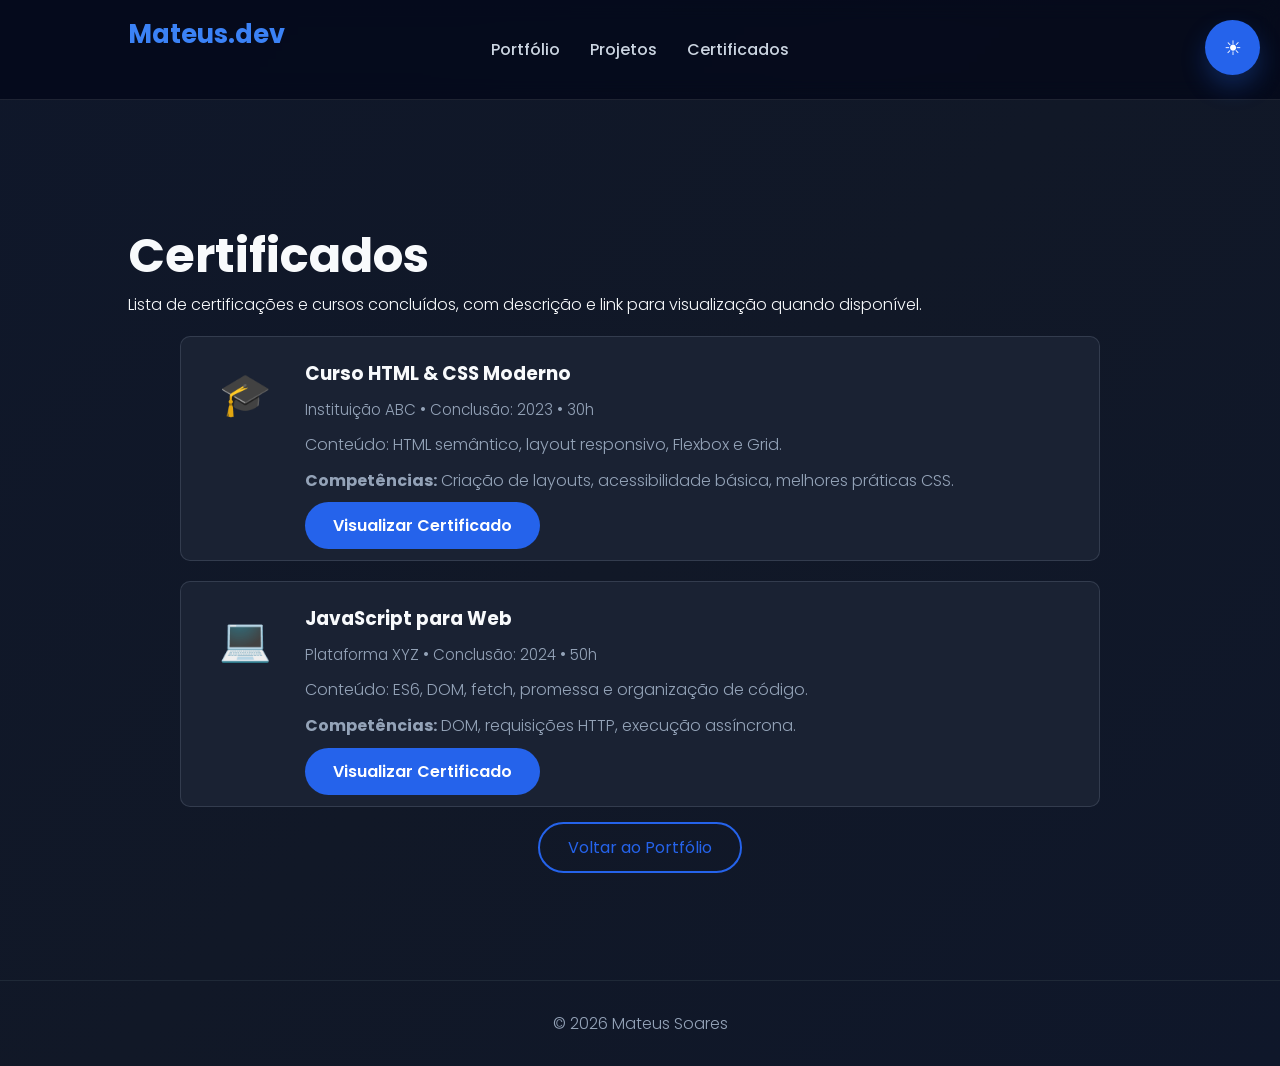
<file: certificados.html>
<!doctype html>
<html lang="pt-BR">
  <head>
    <meta charset="utf-8" />
    <meta name="viewport" content="width=device-width,initial-scale=1" />
    <title>Certificados — Mateus Soares</title>
    <link
      href="https://fonts.googleapis.com/css2?family=Poppins:wght@300;400;600;700&display=swap"
      rel="stylesheet"
    />
    <link rel="stylesheet" href="style.css" />
  </head>
  <body>
    <header>
      <nav>
        <h2 class="logo">Mateus<span>.dev</span></h2>
        <ul>
          <li><a href="index.html">Portfólio</a></li>
          <li><a href="index.html#projetos">Projetos</a></li>
          <li><a href="#certificados-list">Certificados</a></li>
        </ul>
        <button id="themeToggle" aria-label="Alternar tema">☀</button>
      </nav>
    </header>

    <main>
      <section id="certificados-list" class="reveal">
        <h1>Certificados</h1>
        <p>
          Lista de certificações e cursos concluídos, com descrição e link para
          visualização quando disponível.
        </p>

        <div class="cert-grid">
          <article class="cert-card">
            <div class="cert-card-left">
              <div class="cert-icon">🎓</div>
            </div>
            <div class="cert-card-right">
              <h3>Curso HTML & CSS Moderno</h3>
              <p class="cert-meta">Instituição ABC • Conclusão: 2023 • 30h</p>
              <p class="cert-desc">
                Conteúdo: HTML semântico, layout responsivo, Flexbox e Grid.
              </p>
              <p class="cert-skills">
                <strong>Competências:</strong> Criação de layouts,
                acessibilidade básica, melhores práticas CSS.
              </p>
              <div class="cert-actions">
                <a href="#" class="btn" target="_blank">Visualizar Certificado</a>
              </div>
            </div>
          </article>

          <article class="cert-card">
            <div class="cert-card-left">
              <div class="cert-icon">💻</div>
            </div>
            <div class="cert-card-right">
              <h3>JavaScript para Web</h3>
              <p class="cert-meta">Plataforma XYZ • Conclusão: 2024 • 50h</p>
              <p class="cert-desc">
                Conteúdo: ES6, DOM, fetch, promessa e organização de código.
              </p>
              <p class="cert-skills">
                <strong>Competências:</strong> DOM, requisições HTTP, execução
                assíncrona.
              </p>
              <div class="cert-actions">
                <a href="#" class="btn" target="_blank">Visualizar Certificado</a>
              </div>
            </div>
          </article>
        </div>

        <div style="text-align: center; margin-top: 28px">
          <a href="index.html" class="btn-outline">Voltar ao Portfólio</a>
        </div>
      </section>
    </main>

    <footer>
      <p>© 2026 Mateus Soares</p>
    </footer>

    <button id="scrollTopBtn" aria-label="Voltar ao topo">↑</button>
    <script src="script.js"></script>
  </body>
</html>
</file>
<file: style.css>
/* ================= RESET ================= */

*{
  margin:0;
  padding:0;
  box-sizing:border-box;
  font-family:'Poppins',sans-serif;
}

:root{
  --accent:#3b82f6;
  --accent-strong:#2563eb;
  --bg-dark:#0f172a;
  --bg-dark-soft:#111827;
  --text-dark:#f8fafc;
  --text-dark-muted:#94a3b8;
  --surface-dark:#1a2233;
  --surface-dark-border:rgba(148,163,184,.2);
  --bg-light:#f8fafc;
  --bg-light-soft:#ffffff;
  --text-light:#111827;
  --text-light-muted:#334155;
  --surface-light:#ffffff;
  --surface-light-border:rgba(15,23,42,.12);
}

html{
  scroll-behavior:smooth;
}

/* ================= BODY ================= */

body{
  background:linear-gradient(135deg,var(--bg-dark),var(--bg-dark-soft),var(--bg-dark));
  color:var(--text-dark);
  transition:background .3s ease,color .3s ease;
}

body.light-mode{
  background:linear-gradient(135deg,var(--bg-light),var(--bg-light-soft),#eef2ff);
  color:var(--text-light);
}

/* ================= SECTIONS ================= */

section{
  padding:120px 10%;
}

section:nth-of-type(even){
  background:rgba(255,255,255,.02);
}

body.light-mode section:nth-of-type(even){
  background:rgba(15,23,42,.03);
}

/* ================= TYPOGRAPHY ================= */

h1{font-size:3rem;font-weight:700;}
h2{font-size:2rem;margin-bottom:30px;color:var(--accent);}

p{
  font-weight:300;
  line-height:1.6;
}

/* ================= HEADER ================= */

header{
  position:sticky;
  top:0;
  left:0;
  width:100%;
  padding:15px 10%;
  display:flex;
  justify-content:space-between;
  align-items:center;
  backdrop-filter:blur(10px);
  background:rgba(2,6,23,.7);
  border-bottom:1px solid rgba(255,255,255,.1);
  transition:transform .3s ease,background .3s ease;
  z-index:1000;
}

header.hide{
  transform:translateY(-120%);
}

body.light-mode header{
  background:rgba(255,255,255,.92);
  border-bottom:1px solid rgba(0,0,0,.1);
}

nav{
  width:100%;
  display:grid;
  grid-template-columns:1fr auto 1fr;
  align-items:center;
  gap:20px;
}

.logo{
  font-size:1.6rem;
  font-weight:700;
  justify-self:start;
}

.logo span{
  color:var(--accent);
}

/* ================= NAV ================= */

nav ul{
  display:flex;
  list-style:none;
  align-items:center;
  justify-self:center;
  gap:30px;
  margin:0;
  padding:0;
}

nav ul li a{
  text-decoration:none;
  color:#cbd5e1;
  font-weight:500;
  transition:color .3s ease;
  position:relative;
}

nav ul li a::after{
  content:"";
  position:absolute;
  left:0;
  bottom:-6px;
  width:100%;
  height:2px;
  transform:scaleX(0);
  transform-origin:left;
  background:var(--accent);
  transition:transform .3s ease;
}

nav ul li a:hover{
  color:var(--accent);
}

nav ul li a:hover::after{
  transform:scaleX(1);
}

body.light-mode nav ul li a{
  color:var(--text-light);
}

/* ================= HERO ================= */

.hero{
  min-height:calc(100vh - 86px);
  padding:0 10%;
  display:flex;
  justify-content:center;
  align-items:center;
  text-align:center;
}

.hero h1{
  font-size:3.5rem;
  margin-bottom:10px;
}

.hero h3{
  font-size:1.5rem;
  margin-bottom:20px;
}

.highlight{
  background:linear-gradient(120deg,var(--accent),#60a5fa);
  -webkit-background-clip:text;
  background-clip:text;
  -webkit-text-fill-color:transparent;
}

.hero p{
  max-width:600px;
  margin:auto;
  margin-bottom:30px;
  color:var(--text-dark-muted);
}

body.light-mode .hero p{
  color:var(--text-light-muted);
}

/* ================= BUTTONS ================= */

.buttons{
  display:flex;
  justify-content:center;
  gap:20px;
}

.btn,
.btn-outline{
  padding:12px 28px;
  border-radius:30px;
  text-decoration:none;
  transition:all .3s ease;
}

.btn{
  background:var(--accent-strong);
  color:#fff;
  font-weight:600;
}

.btn:hover{
  transform:translateY(-3px);
  box-shadow:0 12px 28px rgba(37,99,235,.35);
}

.btn-outline{
  border:2px solid var(--accent-strong);
  color:var(--accent-strong);
}

.btn-outline:hover{
  background:var(--accent-strong);
  color:#fff;
}

/* ================= FLOAT BUTTONS ================= */

#themeToggle,
#scrollTopBtn{
  position:fixed;
  width:55px;
  height:55px;
  border-radius:50%;
  border:none;
  background:var(--accent-strong);
  color:#fff;
  cursor:pointer;
  z-index:5000;
  transition:transform .3s ease,background .3s ease;
  box-shadow:0 12px 24px rgba(37,99,235,.28);
}

#themeToggle{
  top:20px;
  right:20px;
  font-size:20px;
}

#scrollTopBtn{
  bottom:30px;
  right:30px;
  font-size:20px;
  display:none;
}

#themeToggle:hover,
#scrollTopBtn:hover{
  transform:scale(1.08);
}

/* ================= CARDS ================= */

.skills-grid,
.grid{
  display:flex;
  justify-content:center;
  gap:30px;
  flex-wrap:wrap;
  margin-top:40px;
}

.skill-card{
  background:var(--surface-dark);
  border:1px solid var(--surface-dark-border);
  width:180px;
  height:180px;
  display:flex;
  align-items:center;
  justify-content:center;
  border-radius:15px;
  font-weight:600;
  transition:.3s;
}

.skill-card:hover{
  transform:translateY(-8px);
  box-shadow:0 15px 30px rgba(59,130,246,.2);
}

body.light-mode .skill-card{
  background:var(--surface-light);
  border:1px solid var(--surface-light-border);
}

/* ================ PROJETOS - CONTAINER (declaração única) ================ */
.projetos-container{
  display:flex;
  gap:20px;
  flex-wrap:wrap;
  justify-content:center;
  margin-top:20px;
}

.projeto-card{
  background:var(--surface-dark);
  border:1px solid var(--surface-dark-border);
  width:320px;
  padding:20px;
  border-radius:15px;
  transition:.3s;
}

.projeto-card img{
  width:100%;
  height:180px;
  object-fit:cover;
  border-radius:10px;
  margin-bottom:15px;
}

.projeto-card:hover{
  transform:translateY(-8px);
  box-shadow:0 22px 40px rgba(2,6,23,.45);
}

body.light-mode .projeto-card{
  background:var(--surface-light);
  border:1px solid var(--surface-light-border);
}

.projeto-card p{
  color:var(--text-dark-muted);
  margin-bottom:18px;
}

body.light-mode .projeto-card p{
  color:var(--text-light-muted);
}

.projeto-card .buttons{
  justify-content:flex-start;
  margin-top:10px;
}

/* ================= CONTACT ================= */

.contato-info{
  display:flex;
  justify-content:center;
  flex-wrap:wrap;
  gap:12px;
}

.contato-info p{
  margin:0;
}

.contato-info a{
  display:inline-flex;
  align-items:center;
  gap:8px;
  text-decoration:none;
  color:var(--text-dark);
  border:1px solid var(--surface-dark-border);
  background:rgba(148,163,184,.08);
  border-radius:999px;
  padding:10px 16px;
  transition:.3s ease;
}

.contato-info a:hover{
  transform:translateY(-3px);
  border-color:rgba(59,130,246,.55);
  background:var(--accent-strong);
  color:#fff;
}

body.light-mode .contato-info a{
  color:var(--text-light);
  background:#fff;
  border:1px solid var(--surface-light-border);
}

/* CORREÇÃO DO BUG: no hover, no light mode, o texto ficava branco sobre
   fundo branco. Agora o fundo também muda para o accent no hover. */
body.light-mode .contato-info a:hover{
  color:#fff;
  background:var(--accent-strong);
  border-color:var(--accent-strong);
}

/* ================ PROJETOS E TAGS ================ */
.projeto-desc{color:var(--text-dark-muted);margin:12px 0 18px;}
.projeto-tech{display:flex;gap:8px;flex-wrap:wrap;margin-bottom:12px}
.tag{display:inline-block;padding:6px 10px;border-radius:999px;background:rgba(59,130,246,.08);color:var(--accent);font-weight:600;border:1px solid rgba(59,130,246,.12);font-size:.9rem}
body.light-mode .tag{background:rgba(37,99,235,.06);color:var(--accent-strong)}

/* ================ ESTATÍSTICAS ================ */
.stats-grid{display:flex;gap:20px;justify-content:center;flex-wrap:wrap;margin-top:20px}
.stat-card{background:var(--surface-dark);border:1px solid var(--surface-dark-border);padding:22px;border-radius:12px;min-width:160px;text-align:center}
.stat-value{font-size:2rem;font-weight:700;color:var(--accent)}
.stat-label{color:var(--text-dark-muted);margin-top:6px}
body.light-mode .stat-card{background:var(--surface-light);border:1px solid var(--surface-light-border)}

/* ================ CERTIFICADOS ================ */
.cert-info h3{margin-bottom:6px}
.cert-meta{color:var(--text-dark-muted);font-size:.95rem;margin:0}
.cert-desc{color:var(--text-dark-muted);margin:0}
.cert-skills{color:var(--text-dark-muted);margin:0}
.cert-icon{font-size:48px}
.cert-actions{margin-top:10px}

/* CTA para acessar a página de certificados */
.cert-cta{display:flex;justify-content:center;margin-top:20px}
.cert-cta-card{background:var(--surface-dark);border:1px solid var(--surface-dark-border);padding:22px;border-radius:12px;max-width:760px;text-align:center;display:flex;flex-direction:column;gap:12px;align-items:center}
body.light-mode .cert-cta-card{background:var(--surface-light);border:1px solid var(--surface-light-border)}

/* ================= ANIMATIONS ================= */

.reveal{
  opacity:0;
  transform:translateY(40px);
  transition:.6s ease;
}

.reveal.show{
  opacity:1;
  transform:translateY(0);
}

/* ================= FOOTER ================= */

footer{
  text-align:center;
  padding:30px;
  border-top:1px solid #1f2937;
  color:var(--text-dark-muted);
}

body.light-mode footer{
  border-top:1px solid var(--surface-light-border);
  color:var(--text-light-muted);
}

a:focus-visible,
button:focus-visible{
  outline:2px solid var(--accent);
  outline-offset:3px;
}

/* ================= RESPONSIVE ================= */

@media (max-width:768px){
  nav{
    display:flex;
    flex-wrap:wrap;
    justify-content:center;
  }

  nav ul{
    flex-wrap:wrap;
    justify-content:center;
    gap:10px 16px;
  }

  nav ul li{
    margin-left:0;
  }

  section{
    padding:90px 6%;
  }

  .hero{
    min-height:calc(100vh - 120px);
    padding:0 6%;
  }

  .hero h1{
    font-size:2.4rem;
  }

  .buttons{
    flex-wrap:wrap;
  }

  #themeToggle,
  #scrollTopBtn{
    width:48px;
    height:48px;
    font-size:18px;
  }
}

@media (prefers-reduced-motion:reduce){
  *,
  *::before,
  *::after{
    animation:none !important;
    transition:none !important;
    scroll-behavior:auto !important;
  }
}

/* ================ PÁGINA DE PROJETO ================ */
.project-banner{padding:80px 10%;background:linear-gradient(90deg,rgba(37,99,235,.12),rgba(96,165,250,.06));margin-bottom:10px}
.project-banner h1{font-size:2.4rem;color:var(--text-dark);margin-bottom:6px}
.project-sub{color:var(--text-dark-muted)}
.project-content .project-layout{display:flex;gap:30px;align-items:flex-start;justify-content:center;padding:20px 10%}
.project-gallery img{width:100%;border-radius:10px;margin-bottom:10px}
.project-gallery{max-width:420px}
.project-details{max-width:720px}
.gallery-row{display:flex;gap:8px}
.gallery-row img{width:50%;height:90px;object-fit:cover;border-radius:8px}

/* ================ CERTIFICADOS - LAYOUT ================ */
.cert-grid{display:flex;gap:20px;flex-wrap:wrap;margin-top:18px;justify-content:center}
.cert-card{display:flex;gap:18px;align-items:flex-start;background:var(--surface-dark);border:1px solid var(--surface-dark-border);padding:22px;border-radius:10px;width:100%;max-width:920px}
.cert-card-left{width:84px;flex-shrink:0;display:flex;align-items:flex-start;justify-content:center;padding-top:4px}
.cert-card-right{flex:1;display:flex;flex-direction:column;gap:10px}
.cert-card .cert-icon{font-size:42px}
body.light-mode .cert-card{background:var(--surface-light);border:1px solid var(--surface-light-border)}
</file>
